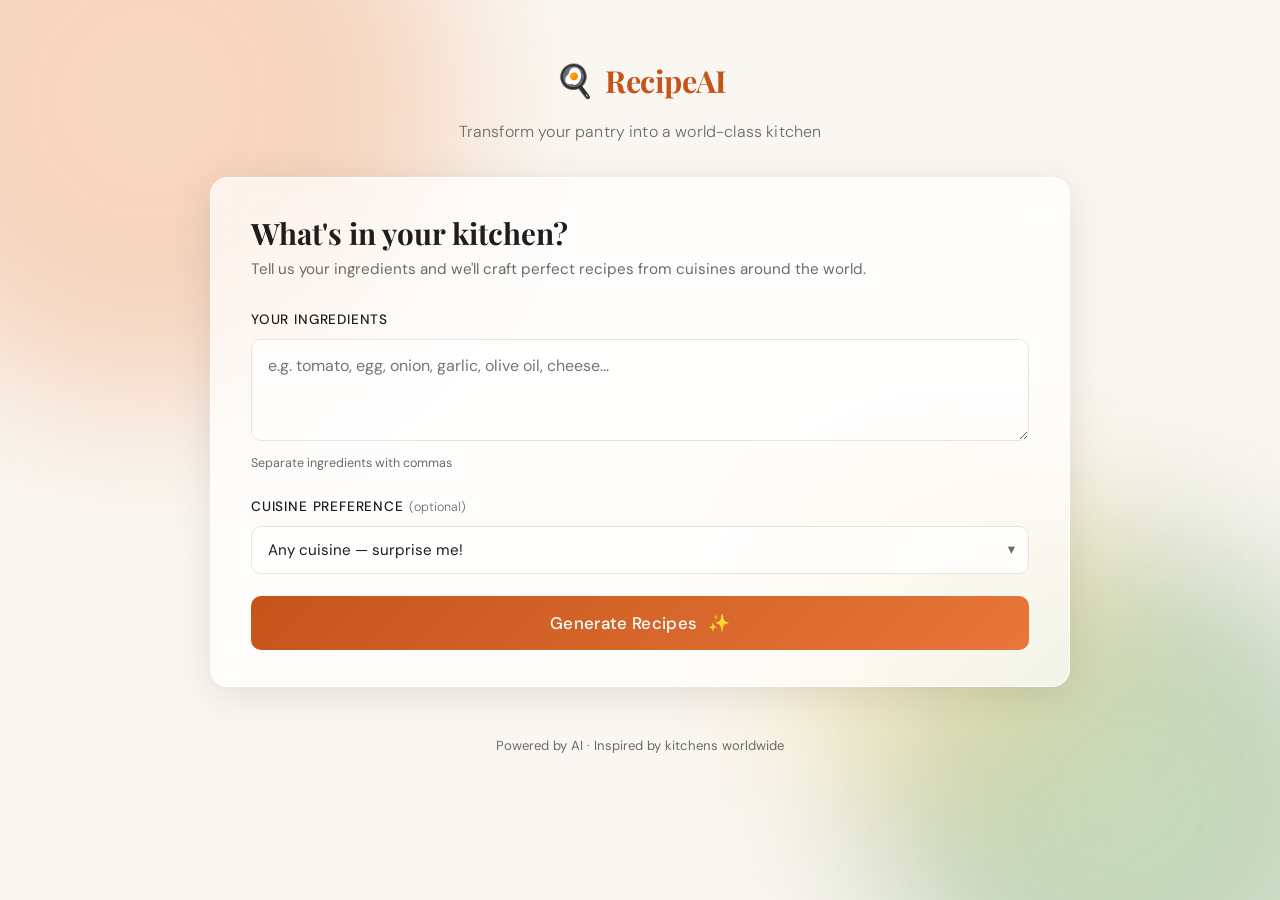
<file: frontend/index.html>
<!DOCTYPE html>
<html lang="en">
<head>
  <meta charset="UTF-8" />
  <meta name="viewport" content="width=device-width, initial-scale=1.0" />
  <title>AI Recipe Maker</title>
  <link rel="preconnect" href="https://fonts.googleapis.com" />
  <link rel="preconnect" href="https://fonts.gstatic.com" crossorigin />
  <link href="https://fonts.googleapis.com/css2?family=Playfair+Display:ital,wght@0,400;0,700;1,400&family=DM+Sans:wght@300;400;500&display=swap" rel="stylesheet" />
  <link rel="stylesheet" href="style.css" />
</head>
<body>

  <!-- Ambient background blobs -->
  <div class="bg-blobs" aria-hidden="true">
    <div class="blob blob-1"></div>
    <div class="blob blob-2"></div>
    <div class="blob blob-3"></div>
  </div>

  <div class="page-wrapper">

    <!-- Header -->
    <header class="site-header">
      <div class="logo">
        <span class="logo-icon">🍳</span>
        <span class="logo-text">RecipeAI</span>
      </div>
      <p class="tagline">Transform your pantry into a world-class kitchen</p>
    </header>

    <!-- Main Input Card -->
    <main class="main-content">
      <section class="input-section">
        <div class="input-card">
          <div class="input-card-header">
            <h1>What's in your kitchen?</h1>
            <p>Tell us your ingredients and we'll craft perfect recipes from cuisines around the world.</p>
          </div>

          <div class="form-group">
            <label for="ingredients">Your Ingredients</label>
            <div class="textarea-wrapper">
              <textarea
                id="ingredients"
                placeholder="e.g. tomato, egg, onion, garlic, olive oil, cheese..."
                rows="3"
                spellcheck="false"
              ></textarea>
              <span class="textarea-hint">Separate ingredients with commas</span>
            </div>
          </div>

          <div class="form-group">
            <label for="cuisine">Cuisine Preference <span class="optional">(optional)</span></label>
            <div class="select-wrapper">
              <select id="cuisine">
                <option value="">Any cuisine — surprise me!</option>
                <option value="Italian">🇮🇹 Italian</option>
                <option value="Indian">🇮🇳 Indian</option>
                <option value="Mexican">🇲🇽 Mexican</option>
                <option value="Japanese">🇯🇵 Japanese</option>
                <option value="Chinese">🇨🇳 Chinese</option>
                <option value="French">🇫🇷 French</option>
                <option value="Thai">🇹🇭 Thai</option>
                <option value="Mediterranean">🌊 Mediterranean</option>
                <option value="American">🇺🇸 American</option>
                <option value="Middle Eastern">🌙 Middle Eastern</option>
              </select>
              <span class="select-arrow">▾</span>
            </div>
          </div>

          <button id="generate-btn" class="generate-btn" onclick="handleGenerate()">
            <span class="btn-text">Generate Recipes</span>
            <span class="btn-icon">✨</span>
          </button>
        </div>

        <!-- Ingredient tags preview -->
        <div id="tags-preview" class="tags-preview" aria-live="polite"></div>
      </section>

      <!-- Loading state -->
      <section id="loading-section" class="loading-section hidden" aria-live="polite">
        <div class="loading-card">
          <div class="chef-animation">
            <span class="chef-emoji">👨‍🍳</span>
          </div>
          <div class="loading-text">
            <p class="loading-main" id="loading-msg">Consulting the chef...</p>
            <div class="loading-dots">
              <span></span><span></span><span></span>
            </div>
          </div>
          <div class="loading-bar-wrap">
            <div class="loading-bar"></div>
          </div>
        </div>
      </section>

      <!-- Error state -->
      <section id="error-section" class="error-section hidden" role="alert">
        <div class="error-card">
          <span class="error-icon">⚠️</span>
          <div>
            <h3>Something went wrong</h3>
            <p id="error-msg">Please try again.</p>
          </div>
          <button class="retry-btn" onclick="handleGenerate()">Retry</button>
        </div>
      </section>

      <!-- Results -->
      <section id="results-section" class="results-section hidden">
        <div class="results-header">
          <h2>Your Recipes</h2>
          <button class="new-search-btn" onclick="resetUI()">← New Search</button>
        </div>
        <div id="recipes-grid" class="recipes-grid"></div>
      </section>
    </main>

    <footer class="site-footer">
      <p>Powered by AI · Inspired by kitchens worldwide</p>
    </footer>
  </div>

  <script src="script.js"></script>
</body>
</html>
</file>
<file: frontend/style.css>
/* ─── Reset & Base ─────────────────────────────── */
*, *::before, *::after { box-sizing: border-box; margin: 0; padding: 0; }

:root {
  --cream:    #faf7f2;
  --warm-white: #fffef9;
  --terracotta: #c4541a;
  --terracotta-light: #e8763a;
  --forest:   #2d5a27;
  --forest-light: #3d7a35;
  --charcoal: #1e1e1e;
  --mid-gray: #6b6b6b;
  --light-gray: #e8e4dc;
  --card-bg:  rgba(255, 255, 255, 0.72);
  --shadow-soft: 0 4px 30px rgba(0,0,0,0.06);
  --shadow-card: 0 8px 40px rgba(0,0,0,0.10);
  --shadow-lift: 0 16px 60px rgba(0,0,0,0.16);
  --radius:   18px;
  --radius-sm: 10px;
  --font-display: 'Playfair Display', Georgia, serif;
  --font-body:    'DM Sans', system-ui, sans-serif;
  --transition:   all 0.28s cubic-bezier(0.4, 0, 0.2, 1);
}

html { scroll-behavior: smooth; }

body {
  font-family: var(--font-body);
  background-color: var(--cream);
  color: var(--charcoal);
  min-height: 100vh;
  overflow-x: hidden;
  line-height: 1.6;
}

/* ─── Ambient Background ────────────────────────── */
.bg-blobs {
  position: fixed;
  inset: 0;
  pointer-events: none;
  z-index: 0;
  overflow: hidden;
}

.blob {
  position: absolute;
  border-radius: 50%;
  filter: blur(80px);
  opacity: 0.35;
}

.blob-1 {
  width: 600px; height: 600px;
  background: radial-gradient(circle, #f4a56a 0%, #e8763a 100%);
  top: -200px; left: -150px;
  animation: drift1 18s ease-in-out infinite alternate;
}

.blob-2 {
  width: 500px; height: 500px;
  background: radial-gradient(circle, #7abf6e 0%, #2d5a27 100%);
  bottom: -150px; right: -100px;
  animation: drift2 22s ease-in-out infinite alternate;
}

.blob-3 {
  width: 350px; height: 350px;
  background: radial-gradient(circle, #fde8a0 0%, #f7c752 100%);
  top: 50%; left: 60%;
  animation: drift3 16s ease-in-out infinite alternate;
}

@keyframes drift1 { to { transform: translate(60px, 80px) scale(1.1); } }
@keyframes drift2 { to { transform: translate(-50px, -60px) scale(1.08); } }
@keyframes drift3 { to { transform: translate(-40px, 40px) scale(0.95); } }

/* ─── Page Layout ───────────────────────────────── */
.page-wrapper {
  position: relative;
  z-index: 1;
  max-width: 900px;
  margin: 0 auto;
  padding: 0 20px 60px;
}

/* ─── Header ────────────────────────────────────── */
.site-header {
  text-align: center;
  padding: 56px 0 32px;
}

.logo {
  display: inline-flex;
  align-items: center;
  gap: 10px;
  margin-bottom: 12px;
}

.logo-icon { font-size: 2rem; }

.logo-text {
  font-family: var(--font-display);
  font-size: 1.9rem;
  font-weight: 700;
  color: var(--terracotta);
  letter-spacing: -0.5px;
}

.tagline {
  font-size: 1rem;
  color: var(--mid-gray);
  font-weight: 300;
  letter-spacing: 0.01em;
}

/* ─── Input Card ────────────────────────────────── */
.input-card {
  background: var(--card-bg);
  backdrop-filter: blur(20px);
  -webkit-backdrop-filter: blur(20px);
  border: 1px solid rgba(255,255,255,0.6);
  border-radius: var(--radius);
  padding: 36px 40px;
  box-shadow: var(--shadow-card);
}

.input-card-header {
  margin-bottom: 28px;
}

.input-card-header h1 {
  font-family: var(--font-display);
  font-size: 1.85rem;
  font-weight: 700;
  color: var(--charcoal);
  margin-bottom: 6px;
  line-height: 1.25;
}

.input-card-header p {
  font-size: 0.95rem;
  color: var(--mid-gray);
}

/* ─── Form Elements ─────────────────────────────── */
.form-group {
  margin-bottom: 22px;
}

.form-group label {
  display: block;
  font-size: 0.85rem;
  font-weight: 500;
  color: var(--charcoal);
  margin-bottom: 8px;
  text-transform: uppercase;
  letter-spacing: 0.06em;
}

.optional {
  font-size: 0.78rem;
  color: var(--mid-gray);
  font-weight: 300;
  text-transform: none;
  letter-spacing: 0;
}

.textarea-wrapper { position: relative; }

textarea {
  width: 100%;
  font-family: var(--font-body);
  font-size: 1rem;
  color: var(--charcoal);
  background: rgba(255,255,255,0.7);
  border: 1.5px solid var(--light-gray);
  border-radius: var(--radius-sm);
  padding: 14px 16px;
  resize: vertical;
  transition: var(--transition);
  outline: none;
  line-height: 1.5;
}

textarea:focus {
  border-color: var(--terracotta-light);
  background: #fff;
  box-shadow: 0 0 0 3px rgba(196, 84, 26, 0.12);
}

.textarea-hint {
  display: block;
  font-size: 0.78rem;
  color: var(--mid-gray);
  margin-top: 6px;
}

.select-wrapper {
  position: relative;
}

select {
  width: 100%;
  font-family: var(--font-body);
  font-size: 0.95rem;
  color: var(--charcoal);
  background: rgba(255,255,255,0.7);
  border: 1.5px solid var(--light-gray);
  border-radius: var(--radius-sm);
  padding: 13px 40px 13px 16px;
  appearance: none;
  -webkit-appearance: none;
  cursor: pointer;
  outline: none;
  transition: var(--transition);
}

select:focus {
  border-color: var(--terracotta-light);
  box-shadow: 0 0 0 3px rgba(196, 84, 26, 0.12);
}

.select-arrow {
  position: absolute;
  right: 14px;
  top: 50%;
  transform: translateY(-50%);
  color: var(--mid-gray);
  pointer-events: none;
  font-size: 0.9rem;
}

/* ─── Generate Button ───────────────────────────── */
.generate-btn {
  width: 100%;
  display: flex;
  align-items: center;
  justify-content: center;
  gap: 10px;
  padding: 16px 28px;
  font-family: var(--font-body);
  font-size: 1.05rem;
  font-weight: 500;
  letter-spacing: 0.02em;
  color: #fff;
  background: linear-gradient(135deg, var(--terracotta) 0%, var(--terracotta-light) 100%);
  border: none;
  border-radius: var(--radius-sm);
  cursor: pointer;
  transition: var(--transition);
  margin-top: 8px;
  position: relative;
  overflow: hidden;
}

.generate-btn::before {
  content: '';
  position: absolute;
  inset: 0;
  background: linear-gradient(135deg, var(--forest) 0%, var(--forest-light) 100%);
  opacity: 0;
  transition: opacity 0.3s;
}

.generate-btn:hover::before { opacity: 1; }
.generate-btn:hover { transform: translateY(-2px); box-shadow: 0 8px 30px rgba(196,84,26,0.35); }
.generate-btn:active { transform: translateY(0); }
.generate-btn:disabled { opacity: 0.6; cursor: not-allowed; transform: none; box-shadow: none; }

.btn-text, .btn-icon { position: relative; z-index: 1; }
.btn-icon { font-size: 1.1rem; }

/* ─── Tags Preview ──────────────────────────────── */
.tags-preview {
  display: flex;
  flex-wrap: wrap;
  gap: 8px;
  margin-top: 16px;
  min-height: 0;
  transition: var(--transition);
}

.tag {
  display: inline-flex;
  align-items: center;
  gap: 6px;
  padding: 5px 12px;
  background: rgba(255,255,255,0.6);
  border: 1px solid rgba(196,84,26,0.25);
  border-radius: 99px;
  font-size: 0.82rem;
  color: var(--terracotta);
  font-weight: 500;
  animation: tagIn 0.2s ease;
}

@keyframes tagIn {
  from { opacity: 0; transform: scale(0.85); }
  to   { opacity: 1; transform: scale(1); }
}

/* ─── Loading ───────────────────────────────────── */
.loading-card {
  background: var(--card-bg);
  backdrop-filter: blur(20px);
  border: 1px solid rgba(255,255,255,0.6);
  border-radius: var(--radius);
  padding: 48px 40px;
  text-align: center;
  box-shadow: var(--shadow-card);
  margin-top: 24px;
}

.chef-animation {
  font-size: 3.5rem;
  margin-bottom: 20px;
  display: block;
  animation: chefBounce 1.2s ease-in-out infinite;
}

@keyframes chefBounce {
  0%, 100% { transform: translateY(0) rotate(-5deg); }
  50%       { transform: translateY(-12px) rotate(5deg); }
}

.loading-text { margin-bottom: 24px; }

.loading-main {
  font-family: var(--font-display);
  font-style: italic;
  font-size: 1.2rem;
  color: var(--charcoal);
  margin-bottom: 10px;
}

.loading-dots {
  display: flex;
  justify-content: center;
  gap: 6px;
}

.loading-dots span {
  width: 7px; height: 7px;
  background: var(--terracotta-light);
  border-radius: 50%;
  animation: dot 1.4s ease-in-out infinite;
}

.loading-dots span:nth-child(2) { animation-delay: 0.2s; }
.loading-dots span:nth-child(3) { animation-delay: 0.4s; }

@keyframes dot {
  0%, 80%, 100% { transform: scale(0.6); opacity: 0.5; }
  40%           { transform: scale(1); opacity: 1; }
}

.loading-bar-wrap {
  background: var(--light-gray);
  border-radius: 99px;
  height: 4px;
  overflow: hidden;
}

.loading-bar {
  height: 100%;
  background: linear-gradient(90deg, var(--terracotta), var(--terracotta-light), var(--forest-light));
  border-radius: 99px;
  animation: bar 2.5s ease-in-out infinite;
}

@keyframes bar {
  0%   { width: 0%; margin-left: 0; }
  50%  { width: 70%; margin-left: 20%; }
  100% { width: 0%; margin-left: 100%; }
}

/* ─── Error ─────────────────────────────────────── */
.error-card {
  display: flex;
  align-items: center;
  gap: 16px;
  background: #fff5f2;
  border: 1.5px solid #f4c4b0;
  border-radius: var(--radius);
  padding: 22px 28px;
  margin-top: 24px;
  flex-wrap: wrap;
}

.error-icon { font-size: 1.6rem; flex-shrink: 0; }

.error-card h3 {
  font-family: var(--font-display);
  font-size: 1rem;
  font-weight: 700;
  color: var(--terracotta);
  margin-bottom: 3px;
}

.error-card p {
  font-size: 0.9rem;
  color: var(--mid-gray);
}

.retry-btn {
  margin-left: auto;
  padding: 9px 20px;
  background: var(--terracotta);
  color: #fff;
  border: none;
  border-radius: var(--radius-sm);
  font-family: var(--font-body);
  font-size: 0.9rem;
  cursor: pointer;
  transition: var(--transition);
}

.retry-btn:hover { background: var(--terracotta-light); }

/* ─── Results ───────────────────────────────────── */
.results-section { margin-top: 32px; }

.results-header {
  display: flex;
  align-items: baseline;
  justify-content: space-between;
  margin-bottom: 24px;
  flex-wrap: wrap;
  gap: 12px;
}

.results-header h2 {
  font-family: var(--font-display);
  font-size: 1.7rem;
  font-weight: 700;
  color: var(--charcoal);
}

.new-search-btn {
  font-family: var(--font-body);
  font-size: 0.88rem;
  color: var(--terracotta);
  background: transparent;
  border: 1.5px solid rgba(196,84,26,0.3);
  border-radius: 99px;
  padding: 7px 16px;
  cursor: pointer;
  transition: var(--transition);
}

.new-search-btn:hover {
  background: rgba(196,84,26,0.07);
  border-color: var(--terracotta);
}

/* ─── Recipe Grid ───────────────────────────────── */
.recipes-grid {
  display: grid;
  grid-template-columns: 1fr;
  gap: 22px;
}

/* ─── Recipe Card ───────────────────────────────── */
.recipe-card {
  background: var(--card-bg);
  backdrop-filter: blur(20px);
  -webkit-backdrop-filter: blur(20px);
  border: 1px solid rgba(255,255,255,0.65);
  border-radius: var(--radius);
  overflow: hidden;
  box-shadow: var(--shadow-soft);
  transition: var(--transition);
  animation: cardIn 0.45s ease both;
}

.recipe-card:hover {
  transform: translateY(-4px);
  box-shadow: var(--shadow-lift);
}

@keyframes cardIn {
  from { opacity: 0; transform: translateY(22px); }
  to   { opacity: 1; transform: translateY(0); }
}

.card-header {
  padding: 26px 28px 20px;
  border-bottom: 1px solid rgba(0,0,0,0.06);
  display: flex;
  align-items: flex-start;
  justify-content: space-between;
  gap: 12px;
}

.card-header-left { flex: 1; }

.recipe-cuisine {
  display: inline-block;
  font-size: 0.75rem;
  font-weight: 500;
  text-transform: uppercase;
  letter-spacing: 0.1em;
  color: var(--terracotta);
  background: rgba(196,84,26,0.1);
  border-radius: 99px;
  padding: 3px 11px;
  margin-bottom: 8px;
}

.recipe-name {
  font-family: var(--font-display);
  font-size: 1.45rem;
  font-weight: 700;
  color: var(--charcoal);
  line-height: 1.25;
  margin-bottom: 8px;
}

.recipe-description {
  font-size: 0.9rem;
  color: var(--mid-gray);
  font-style: italic;
}

.recipe-meta {
  display: flex;
  flex-direction: column;
  align-items: flex-end;
  gap: 8px;
  flex-shrink: 0;
}

.meta-pill {
  display: inline-flex;
  align-items: center;
  gap: 5px;
  font-size: 0.8rem;
  padding: 5px 11px;
  border-radius: 99px;
  font-weight: 500;
  white-space: nowrap;
}

.meta-time {
  background: rgba(45,90,39,0.1);
  color: var(--forest);
}

.meta-diff {
  background: rgba(0,0,0,0.07);
  color: var(--mid-gray);
}

/* ─── Card Body Tabs ────────────────────────────── */
.card-body { padding: 0; }

.tabs {
  display: flex;
  border-bottom: 1px solid rgba(0,0,0,0.06);
}

.tab-btn {
  flex: 1;
  padding: 14px 16px;
  font-family: var(--font-body);
  font-size: 0.83rem;
  font-weight: 500;
  letter-spacing: 0.04em;
  text-transform: uppercase;
  color: var(--mid-gray);
  background: transparent;
  border: none;
  cursor: pointer;
  border-bottom: 2.5px solid transparent;
  transition: var(--transition);
  margin-bottom: -1px;
}

.tab-btn:hover { color: var(--terracotta); background: rgba(196,84,26,0.04); }

.tab-btn.active {
  color: var(--terracotta);
  border-bottom-color: var(--terracotta);
}

.tab-panel { display: none; padding: 22px 28px 26px; }
.tab-panel.active { display: block; }

/* ─── Ingredients List ──────────────────────────── */
.ingredients-list {
  display: flex;
  flex-wrap: wrap;
  gap: 8px;
}

.ingredient-item {
  display: inline-flex;
  align-items: center;
  gap: 6px;
  padding: 6px 13px;
  background: rgba(45,90,39,0.08);
  border-radius: 99px;
  font-size: 0.85rem;
  color: var(--forest);
  font-weight: 400;
}

.ingredient-item::before {
  content: '●';
  font-size: 0.45rem;
  color: var(--forest-light);
}

/* ─── Instructions List ─────────────────────────── */
.instructions-list {
  list-style: none;
  display: flex;
  flex-direction: column;
  gap: 14px;
}

.instruction-step {
  display: flex;
  gap: 14px;
  align-items: flex-start;
}

.step-num {
  flex-shrink: 0;
  width: 26px; height: 26px;
  background: var(--terracotta);
  color: #fff;
  font-size: 0.75rem;
  font-weight: 700;
  border-radius: 50%;
  display: flex;
  align-items: center;
  justify-content: center;
  margin-top: 1px;
}

.step-text {
  font-size: 0.93rem;
  color: var(--charcoal);
  line-height: 1.6;
}

/* ─── Footer ────────────────────────────────────── */
.site-footer {
  text-align: center;
  padding: 32px 0 16px;
  font-size: 0.82rem;
  color: var(--mid-gray);
}

/* ─── Utility ───────────────────────────────────── */
.hidden { display: none !important; }

/* ─── Responsive ────────────────────────────────── */
@media (max-width: 600px) {
  .input-card { padding: 26px 22px; }
  .input-card-header h1 { font-size: 1.45rem; }
  .card-header { flex-direction: column; }
  .recipe-meta { flex-direction: row; align-items: flex-start; }
  .tab-btn { font-size: 0.75rem; padding: 12px 8px; }
  .tab-panel { padding: 18px 18px 22px; }
  .results-header h2 { font-size: 1.35rem; }
}
</file>
